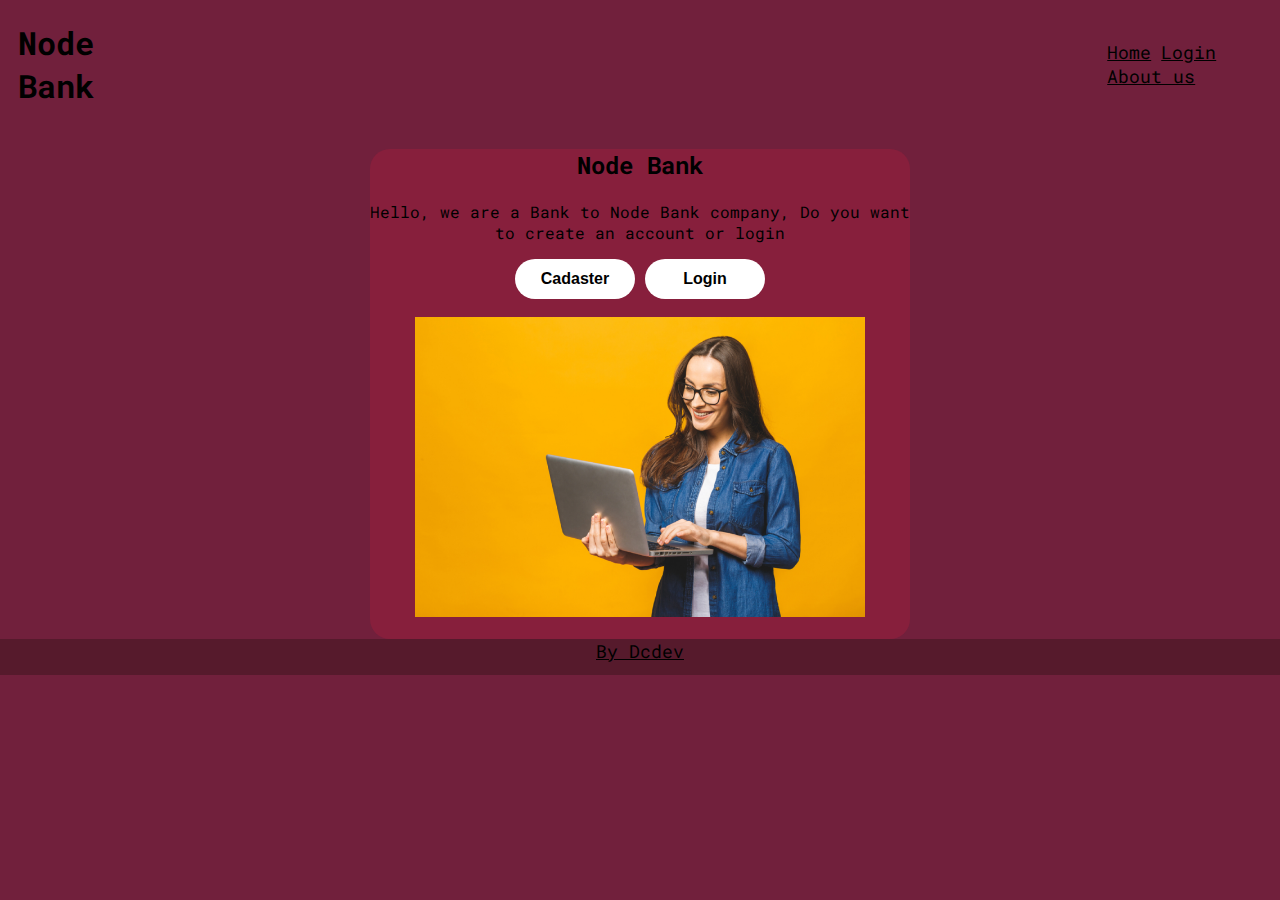
<file: html/homePage.html>
<!DOCTYPE html>
<html lang="en">
<head>
    <meta charset="UTF-8">
    <meta http-equiv="X-UA-Compatible" content="IE=edge">
    <meta name="viewport" content="width=device-width, initial-scale=1.0">
    <link rel="stylesheet" type="text/css" href="/Css/homePage.css" >
    <link rel="stylesheet" type="text/css" href="/Css/global.css">
    <link rel="stylesheet" type="text/css" href="/Css/font.css">
    <title>Node Bank</title>
</head>
<body>
    
    <header class="Header">
        <h1>Node Bank</h1>
        <div class="headLinks">
                <a href="#"
                  class="Links"
                  id="Home">
                Home</a>
                <a href="/html/LoginPage.html"
                   class="Links"
                   id="Login">
                Login</a>
                <a href="/html/AboutUsPage.html"
                    class="Links"
                    id="AboutUS">
                    About us</a>
                </div>
    </header>

<center>
    <Main>
        <h2>Node Bank </h2>
        <p>Hello, we are a Bank to Node Bank company, Do you want to create an account or login</p>
        
        <div class="boxMain">
            <button id="ButtonCadaster">
                Cadaster
            </a>
            </button>
            <button id="ButtonLogin">
                Login
            </button>     
        </div>
        <div class="image">
        <img src="/images/BackCadaster.webp" 
        alt="Happines womam with a notebook" class="backPhoto">
    </div>
</Main>
</center>
<footer>By Dcdev</footer>
<script src="/Js/HomePage.js"></script>
</body>
</html>
</file>
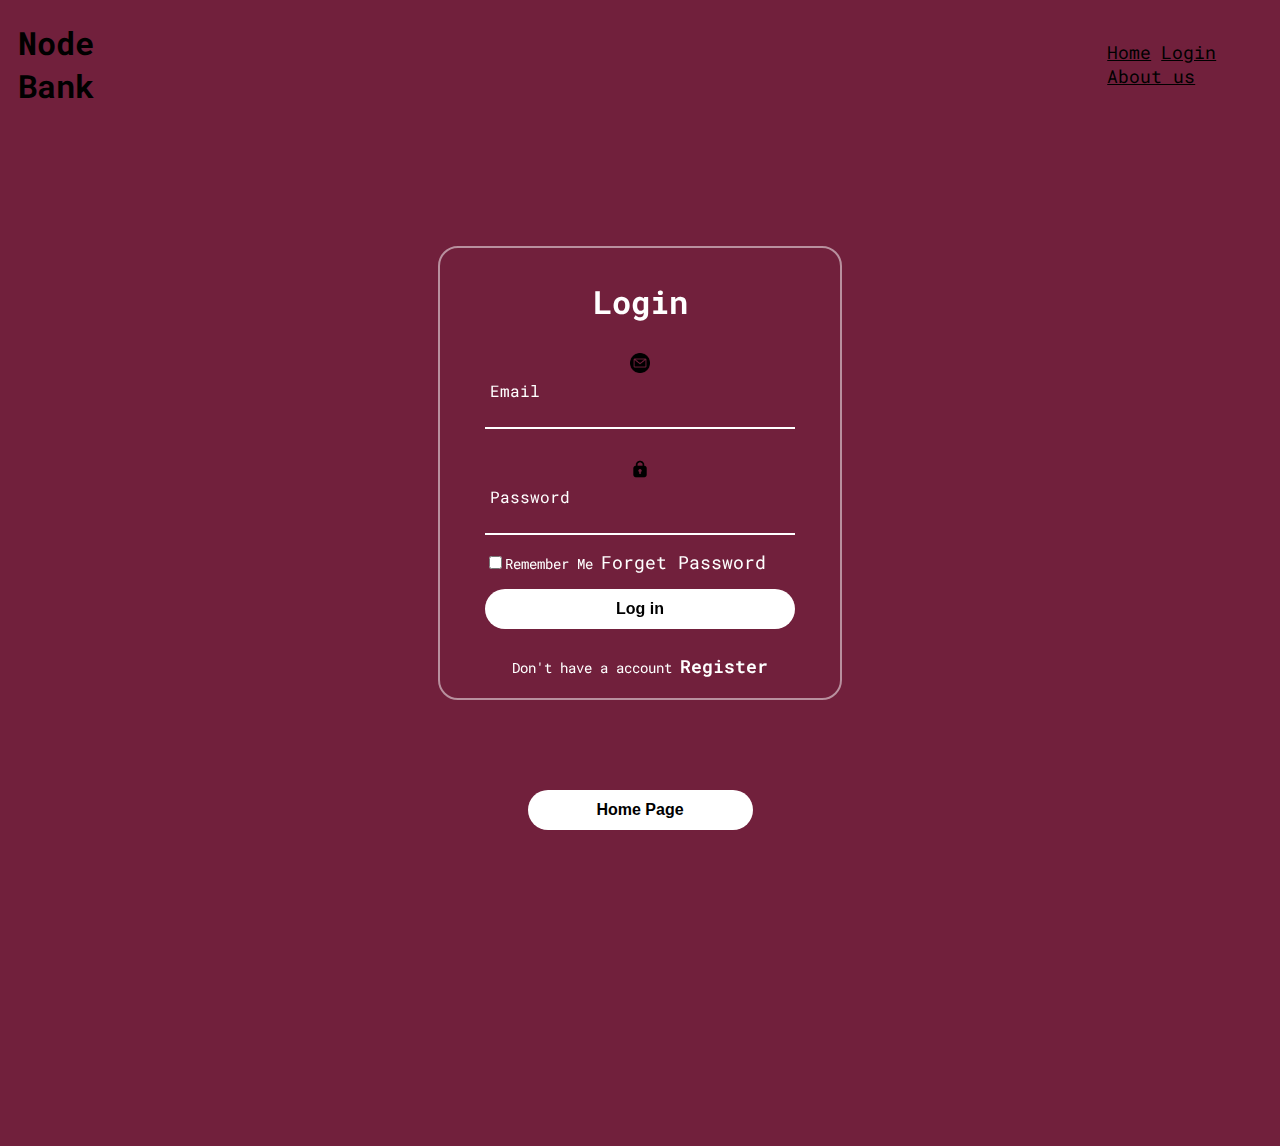
<file: html/LoginPage.html>
<!DOCTYPE html>
<html lang="en">
<head>
    <meta charset="UTF-8">
    <meta http-equiv="X-UA-Compatible" content="IE=edge">
    <meta name="viewport" content="width=device-width, initial-scale=1.0">
    <link rel="stylesheet" type="text/css" href="/Css/LoginPage.css" media="screen" />
    <link rel="stylesheet" type="text/css" href="/Css/global.css">
    <link rel="stylesheet" type="text/css" href="/Css/font.css">
    <title>Login</title>
</head>
<body>
    <header class="Header">
        <h1>Node Bank</h1>
        <div class="headLinks">
                <a href="#"
                  class="Links"
                  id="Home">
                Home</a>
                <a href="/html/LoginPage.html"
                   class="Links"
                   id="Login">
                Login</a>
                <a href="/html/AboutUsPage.html"
                    class="Links"
                    id="AboutUS">
                    About us</a>
                </div>
    </header>
    <section>
        <center>
        <div class="form-box">
            <div class="form-value">
                <form action="">
                    <h2>Login</h2>
                    <div class="inputbox">
                        <img src="/images/email.png" class="icon"></img>
                        <input type="email" required>
                        <label for="">Email</label>
                    </div>
                    <div class="inputbox">
                        <img src="/images/cadeado.png" class="icon"></img>
                        <input type="password" required>
                        <label for="">Password</label>
                    </div>
                    <div class="forget">
                        <label for=""><input type="checkbox">Remember Me  <a href="#">Forget Password</a></label>
                      
                    </div>
                    <button>Log in</button>
                    <div class="register">
                        <p>Don't have a account <a href="#">Register</a></p>
                    </div>
                </form>
            </div>
        </div>
    
        <div class="back">
            <button id="backHomePage" onclick="Back">Home Page</button>
        </div>
    </section>
</center>

<script src="/Js/LoginPage.js"></script>
<script src="/Js/global.js"></script>

</body>
</html>
</file>
<file: Css/homePage.css>
img{
    padding: 2vh;
    width: 50vh;
    border-radius: 15px;
}

.backPhoto{
    border-radius: 15px;
}

main{
    background-color: rgba(179, 30, 60, 0.332);
    text-align: center;
    width: 60vh;
    border-radius: 20px;
}
button{
    width: 120px!important;
}
</file>
<file: Css/global.css>
body{
    margin:0;
    background-color: rgba(110, 28, 56, 0.981);

}

footer{
    text-align: center;
    font-size: large;
    background-color: rgba(58, 20, 28, 0.493);
    text-decoration:underline;   
    width: 100%;
    position: flex;
    bottom: 0;
    left: 0;
    padding-bottom: 12px;
}

button{
    width: 100%;
    height: 40px;
    border-radius: 40px;
    background: #fff;
    border: none;
    outline: none;
    cursor: pointer;
    font-size: 1em;
    font-weight: 600;
    transition:ease-in-out;
    transition-duration: 0.2s;
}

button:hover{
    color: black;
    background-color: antiquewhite;
    height: 45px;
    border: 3px solid black;
}

.Header{
    display:flex;
    padding-left: 2vh;
}.headLinks{
    /**/
    align-self: center;
    padding-left:75%;
    }a{
    text-decoration:underline;
    color: black;
    font-size: large;
    transition: ease-in-out;
    transition-duration: 1s;
}a:hover{
    color: antiquewhite;
}
</file>
<file: Css/font.css>
@import url('https://fonts.googleapis.com/css2?family=Roboto+Mono&display=swap');

body{
    font-family: 'Roboto Mono', monospace;
    
}
</file>
<file: Css/LoginPage.css>
section{
    padding-top: 13vh;
    display:absolute;
    justify-content: center;
    align-items: center;
    min-height: 100vh;
    width: 100%;
}
.Header{
    display:flex;
    padding-left: 2vh;
}.headLinks{
    /**/
    align-self: center;
    padding-left:75%;
    }
.form-box{
    position: relative;
    width: 400px;
    height: 450px;
    background: transparent;
    border: 2px solid rgba(255,255,255,0.5);
    border-radius: 20px;
    backdrop-filter: blur(15px);
    display: flex;
    justify-content: center;
    align-items: center;

}
h2{
    font-size: 2em;
    color: #fff;
    text-align: center;
}
.inputbox{
    position: relative;
    margin: 30px 0;
    width: 310px;
    border-bottom: 2px solid #fff;
}
.inputbox label{
    position: absolute;
    top: 50%;
    left: 5px;
    transform: translateY(-50%);
    color: #fff;
    font-size: 1em;
    pointer-events: none;
    transition: .5s;
}
input:focus ~ label,
input:valid ~ label{
top: -5px;
}
.inputbox input {
    width: 100%;
    height: 50px;
    background: transparent;
    border: none;
    outline: none;
    font-size: 1em;
    padding:0 35px 0 5px;
    color: #fff;
}
.inputbox ion-icon{
    position: absolute;
    right: 8px;
    color: #fff;
    font-size: 1.2em;
    top: 20px;
}
.forget{
    margin: -15px 0 15px ;
    font-size: .9em;
    color: #fff;
    display: flex;
    justify-content: space-between;  
}

.forget label input{
    margin-right: 3px;
    
}
.forget label a{
    color: #fff;
    text-decoration: none;
}
.forget label a:hover{
    text-decoration: underline;
}

.register{
    font-size: .9em;
    color: #fff;
    text-align: center;
    margin: 25px 0 10px;
}
.register p a{
    text-decoration: none;
    color: #fff;
    font-weight: 600;
}
.register p a:hover{
    text-decoration: underline;
}
.back{
    padding-top: 10vh;
    width: 25vh;
}
.icon{
    width: 20px;
}
</file>
